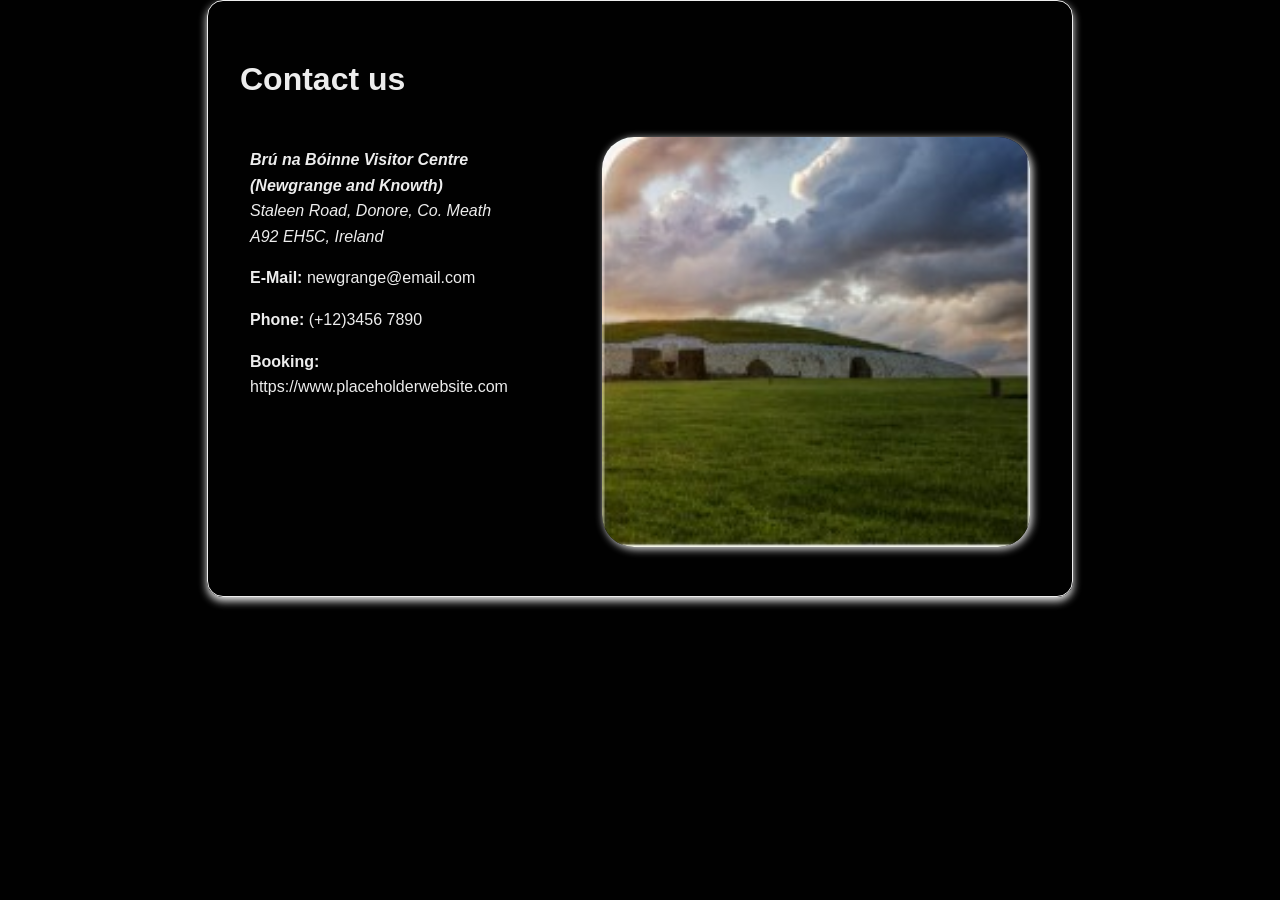
<file: contact.html>
<!DOCTYPE html>
<html lang="en">
  <head>
    <title>Contact details</title>

    <meta charset="UTF-8">
    <meta name="description" content="Contact details">
    <meta name="keywords" content="Contact details, telephone number, e-mail, address, links">
    <meta name="author" content="Group 1">

    <meta name="viewport" content="width=device-width, initial-scale=1.0">

    <link rel="stylesheet" href="css/styles.css">

</head>

<body>

  <main class="pageContainer">
    <h1>Contact us</h1>
    <section id="contactContainer">
      <div id="contactBox">
        <address><b>Brú na Bóinne Visitor Centre (Newgrange and Knowth)</b><br>
                  Staleen Road, Donore, Co. Meath<br>
                  A92 EH5C, Ireland
        </address>
        <p><b>E-Mail: </b><a href="mailto:newgrange@email.com">newgrange@email.com</a></p>
        <p><b>Phone: </b>(+12)3456 7890</p>
        <p><b>Booking: </b><a href="https://www.placeholderwebsite.com" target="_blank">https://www.placeholderwebsite.com</a></p>
      </div>
      <figure id="contactImgBox">
        <img src="img/helpImg06.jpg" alt="alt text for an contact image" id="contactImg"> 
      </figure>
    </section>
  </main>


  </body>
</html>
</file>
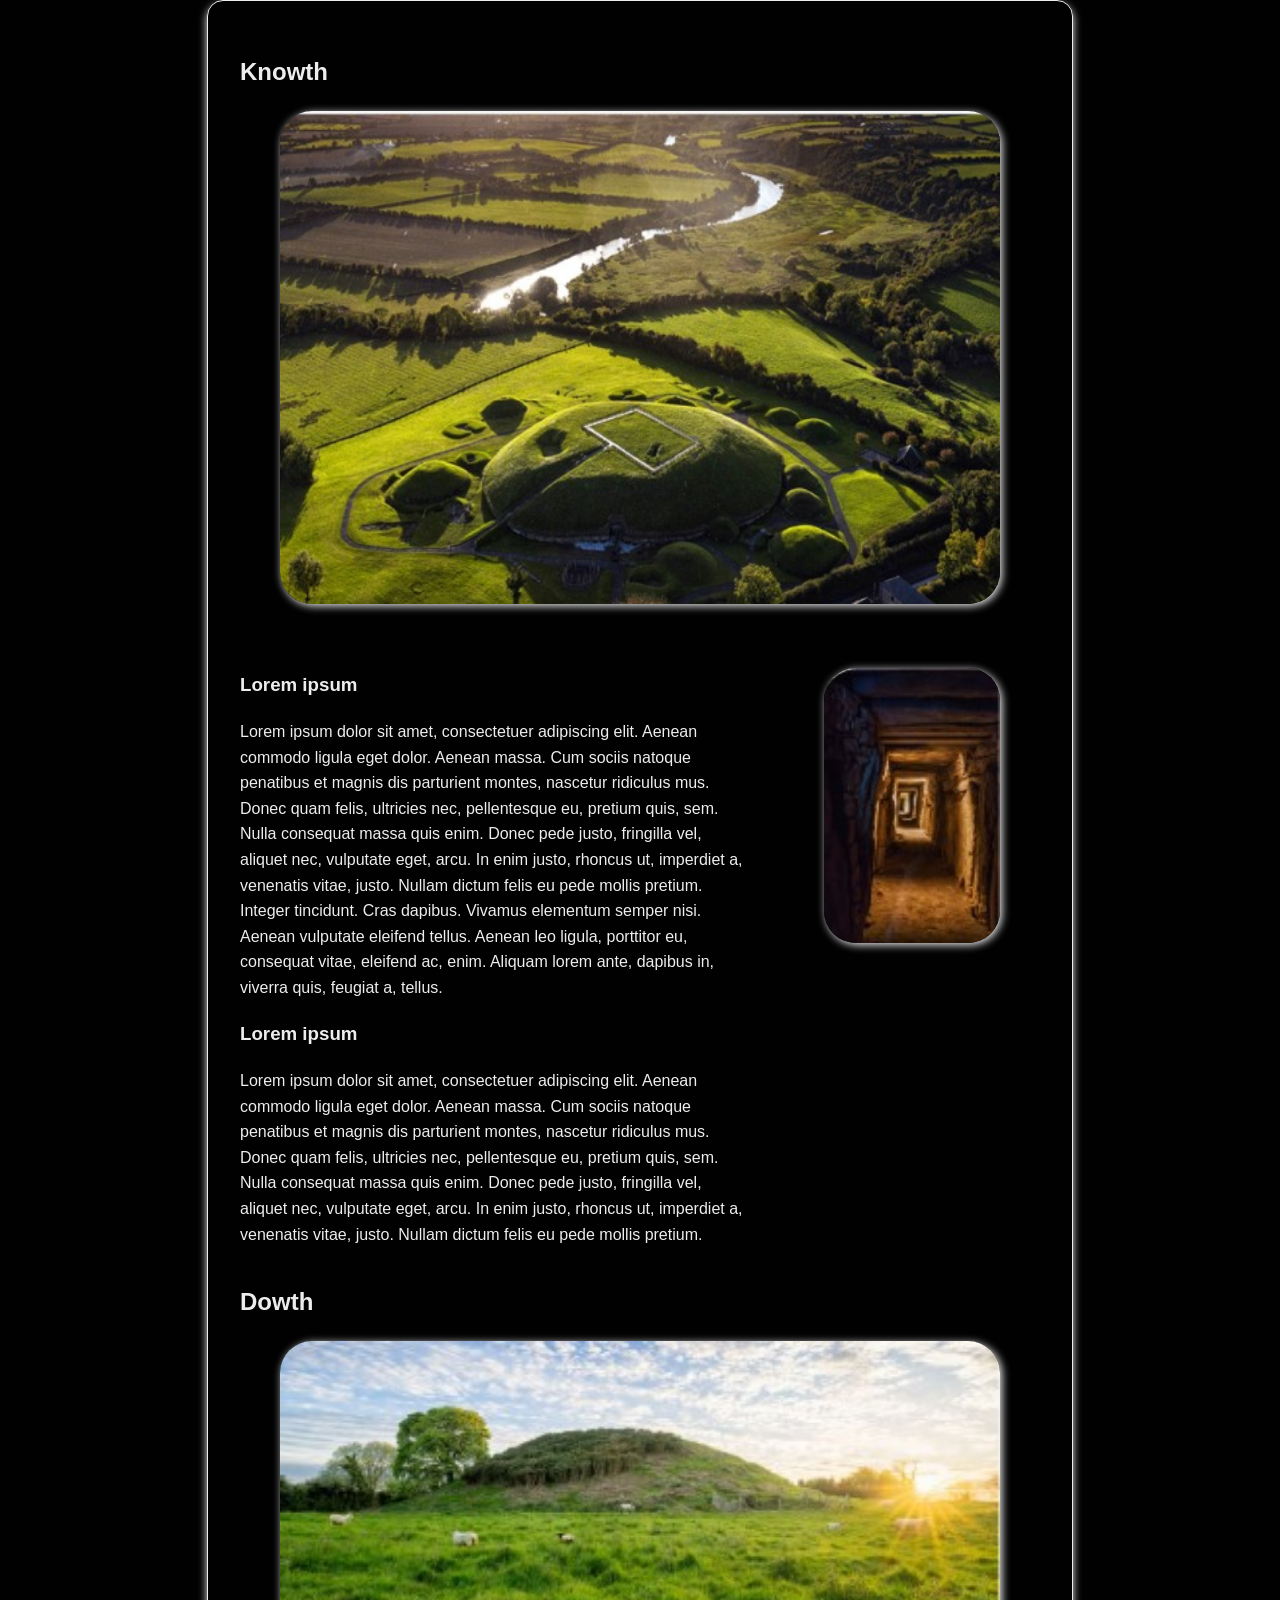
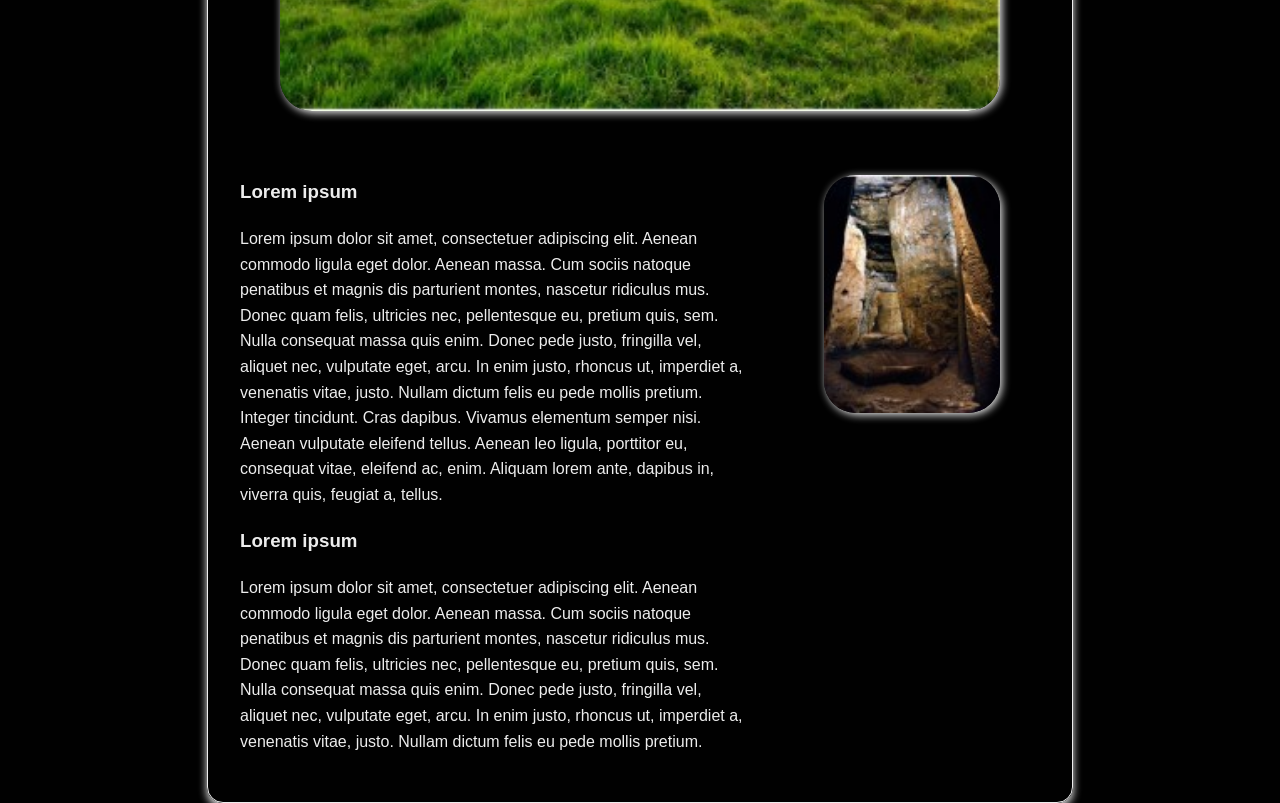
<file: knowthDowth.html>
<!DOCTYPE html>
<html lang="en">
  <head>
    <title>Knowth and Dowth</title>

    <meta charset="UTF-8">
    <meta name="description" content="Knowth and Dowth">
    <meta name="keywords" content="Knowth and Dowth, information, other nearby sites">
    <meta name="author" content="Group 1">

    <meta name="viewport" content="width=device-width, initial-scale=1.0">

    <link rel="stylesheet" href="css/styles.css">

</head>

<body>

  <main class="pageContainer">
    <article class="siteContainer">
      <header class="sitesHeader">
        <h1>Knowth</h1>
        <figure class="figureImgTop">
          <img src="img/knowth01.jpg" alt="alt text of the image of Knowth" class="sitesImgTop">
        </figure>
      </header>
      <section class="sitesContent">
        <h3>Lorem ipsum</h3>
        <p>Lorem ipsum dolor sit amet, consectetuer adipiscing elit. Aenean commodo ligula eget dolor. Aenean massa. Cum sociis natoque penatibus et magnis dis parturient montes, nascetur ridiculus mus. Donec quam felis, ultricies nec, pellentesque eu, pretium quis, sem. Nulla consequat massa quis enim. Donec pede justo, fringilla vel, aliquet nec, vulputate eget, arcu. In enim justo, rhoncus ut, imperdiet a, venenatis vitae, justo. Nullam dictum felis eu pede mollis pretium. Integer tincidunt. Cras dapibus. Vivamus elementum semper nisi. Aenean vulputate eleifend tellus. Aenean leo ligula, porttitor eu, consequat vitae, eleifend ac, enim. Aliquam lorem ante, dapibus in, viverra quis, feugiat a, tellus. </p>
        <h3>Lorem ipsum</h3>
        <p>Lorem ipsum dolor sit amet, consectetuer adipiscing elit. Aenean commodo ligula eget dolor. Aenean massa. Cum sociis natoque penatibus et magnis dis parturient montes, nascetur ridiculus mus. Donec quam felis, ultricies nec, pellentesque eu, pretium quis, sem. Nulla consequat massa quis enim. Donec pede justo, fringilla vel, aliquet nec, vulputate eget, arcu. In enim justo, rhoncus ut, imperdiet a, venenatis vitae, justo. Nullam dictum felis eu pede mollis pretium. </p>
      </section>  
      <figure class="figureImgside">
        <img src="img/knowth02.jpg" alt="image of Kn" class="sitesImgaside">
      </figure>
    </article>

    <article class="siteContainer">
      <header class="sitesHeader">
        <h1>Dowth</h1>
        <figure class="figureImgTop">
          <img src="img/dowth01.jpg" alt="alt text of the image of Dowth" class="sitesImgTop">
        </figure>
      </header>
      <section class="sitesContent">
        <h3>Lorem ipsum</h3>
        <p>Lorem ipsum dolor sit amet, consectetuer adipiscing elit. Aenean commodo ligula eget dolor. Aenean massa. Cum sociis natoque penatibus et magnis dis parturient montes, nascetur ridiculus mus. Donec quam felis, ultricies nec, pellentesque eu, pretium quis, sem. Nulla consequat massa quis enim. Donec pede justo, fringilla vel, aliquet nec, vulputate eget, arcu. In enim justo, rhoncus ut, imperdiet a, venenatis vitae, justo. Nullam dictum felis eu pede mollis pretium. Integer tincidunt. Cras dapibus. Vivamus elementum semper nisi. Aenean vulputate eleifend tellus. Aenean leo ligula, porttitor eu, consequat vitae, eleifend ac, enim. Aliquam lorem ante, dapibus in, viverra quis, feugiat a, tellus. </p>
        <h3>Lorem ipsum</h3>
        <p>Lorem ipsum dolor sit amet, consectetuer adipiscing elit. Aenean commodo ligula eget dolor. Aenean massa. Cum sociis natoque penatibus et magnis dis parturient montes, nascetur ridiculus mus. Donec quam felis, ultricies nec, pellentesque eu, pretium quis, sem. Nulla consequat massa quis enim. Donec pede justo, fringilla vel, aliquet nec, vulputate eget, arcu. In enim justo, rhoncus ut, imperdiet a, venenatis vitae, justo. Nullam dictum felis eu pede mollis pretium. </p>
      </section>  
      <figure class="figureImgside">
        <img src="img/dowth02.jpg" alt="image of Dowth" class="sitesImgaside">
      </figure>
    </article>
  </main>
  

  
  </body>
</html>
</file>
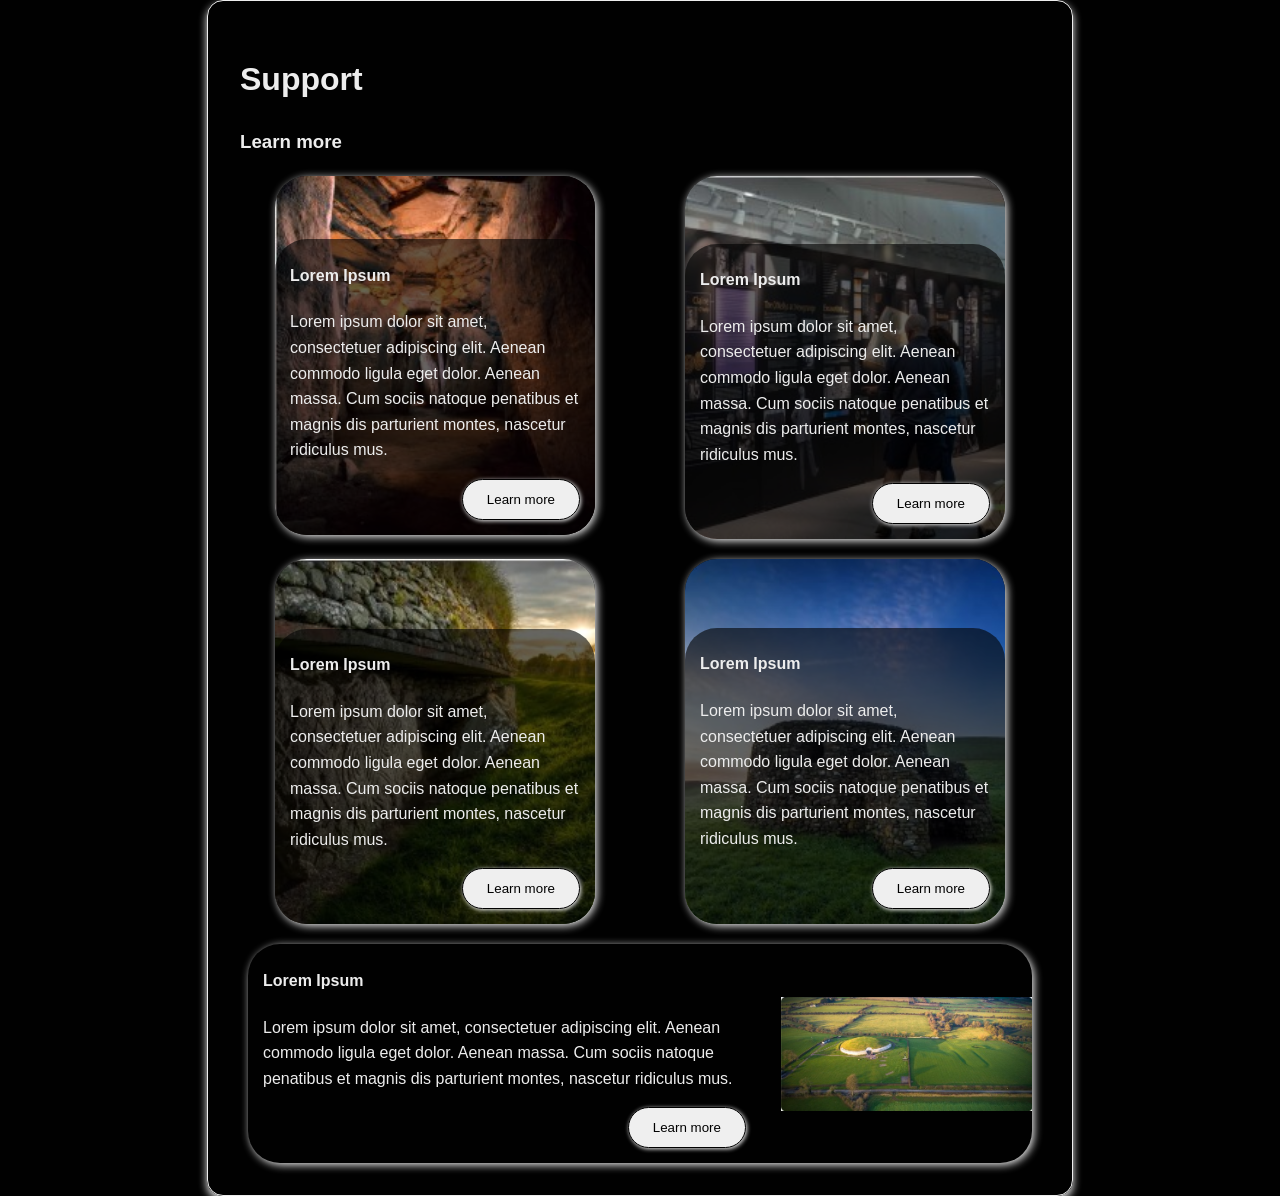
<file: support.html>
<!DOCTYPE html>
<html lang="en">
  <head>
    <title>Helping/Supporting visitors</title>

    <meta charset="UTF-8">
    <meta name="description" content="Helping visitors">
    <meta name="keywords" content="Helping visitors, support, contact, address, telephone number, e-mail, more information">
    <meta name="author" content="Group 1">

    <meta name="viewport" content="width=device-width, initial-scale=1.0">

    <link rel="stylesheet" href="css/styles.css">

</head>

<body>

  <main class="pageContainer">
    <hgroup>
      <h1>Support</h1>
      <h3>Learn more</h3>
    </hgroup>

    <section class="row">
      <div class="column">
        <div class="cardContainer">
          <figure>
            <img src="img/helpImg01.jpg" alt="image of #" class="cardImg">
          </figure>
          <div class="textContainer">
            <h4>Lorem Ipsum</h4>
            <p>Lorem ipsum dolor sit amet, consectetuer adipiscing elit. Aenean commodo ligula eget dolor. Aenean massa. Cum sociis natoque penatibus et magnis dis parturient montes, nascetur ridiculus mus. </p>
            <button class="cardBtn" onclick()="" >Learn more</button>
          </div>
        </div>
      </div>

      <div class="column">
        <div class="cardContainer">
          <figure>
            <img src="img/helpImg02.jpg" alt="image of #" class="cardImg">
          </figure>
          <div class="textContainer">
            <h4>Lorem Ipsum</h4>
            <p>Lorem ipsum dolor sit amet, consectetuer adipiscing elit. Aenean commodo ligula eget dolor. Aenean massa. Cum sociis natoque penatibus et magnis dis parturient montes, nascetur ridiculus mus. </p>
            <button class="cardBtn" onclick()="" >Learn more</button>
          </div>
        </div>
      </div>

      <div class="column">
        <div class="cardContainer">
          <figure>
            <img src="img/helpImg03.jpg" alt="image of #" class="cardImg">
          </figure>
          <div class="textContainer">
            <h4>Lorem Ipsum</h4>
            <p>Lorem ipsum dolor sit amet, consectetuer adipiscing elit. Aenean commodo ligula eget dolor. Aenean massa. Cum sociis natoque penatibus et magnis dis parturient montes, nascetur ridiculus mus. </p>
            <button class="cardBtn" onclick()="" >Learn more</button>
          </div>
        </div>
      </div>

      <div class="column">
        <div class="cardContainer">
          <figure>
            <img src="img/helpImg04.jpg" alt="image of #" class="cardImg">
          </figure>
          <div class="textContainer">
            <h4>Lorem Ipsum</h4>
            <p>Lorem ipsum dolor sit amet, consectetuer adipiscing elit. Aenean commodo ligula eget dolor. Aenean massa. Cum sociis natoque penatibus et magnis dis parturient montes, nascetur ridiculus mus. </p>
            <button class="cardBtn" onclick()="" >Learn more</button>
          </div>
        </div>
      </div>

      <div class="column">
        <div class="cardContainer">
          <figure>
            <img src="img/helpImg05.jpg" alt="image of #" class="cardImg">
          </figure>
          <div class="textContainer">
            <h4>Lorem Ipsum</h4>
            <p>Lorem ipsum dolor sit amet, consectetuer adipiscing elit. Aenean commodo ligula eget dolor. Aenean massa. Cum sociis natoque penatibus et magnis dis parturient montes, nascetur ridiculus mus. </p>
            <button class="cardBtn" onclick()="" >Learn more</button>
          </div>
        </div>
      </div>
    </section>
       
  </main>


  </body>
</html>
</file>
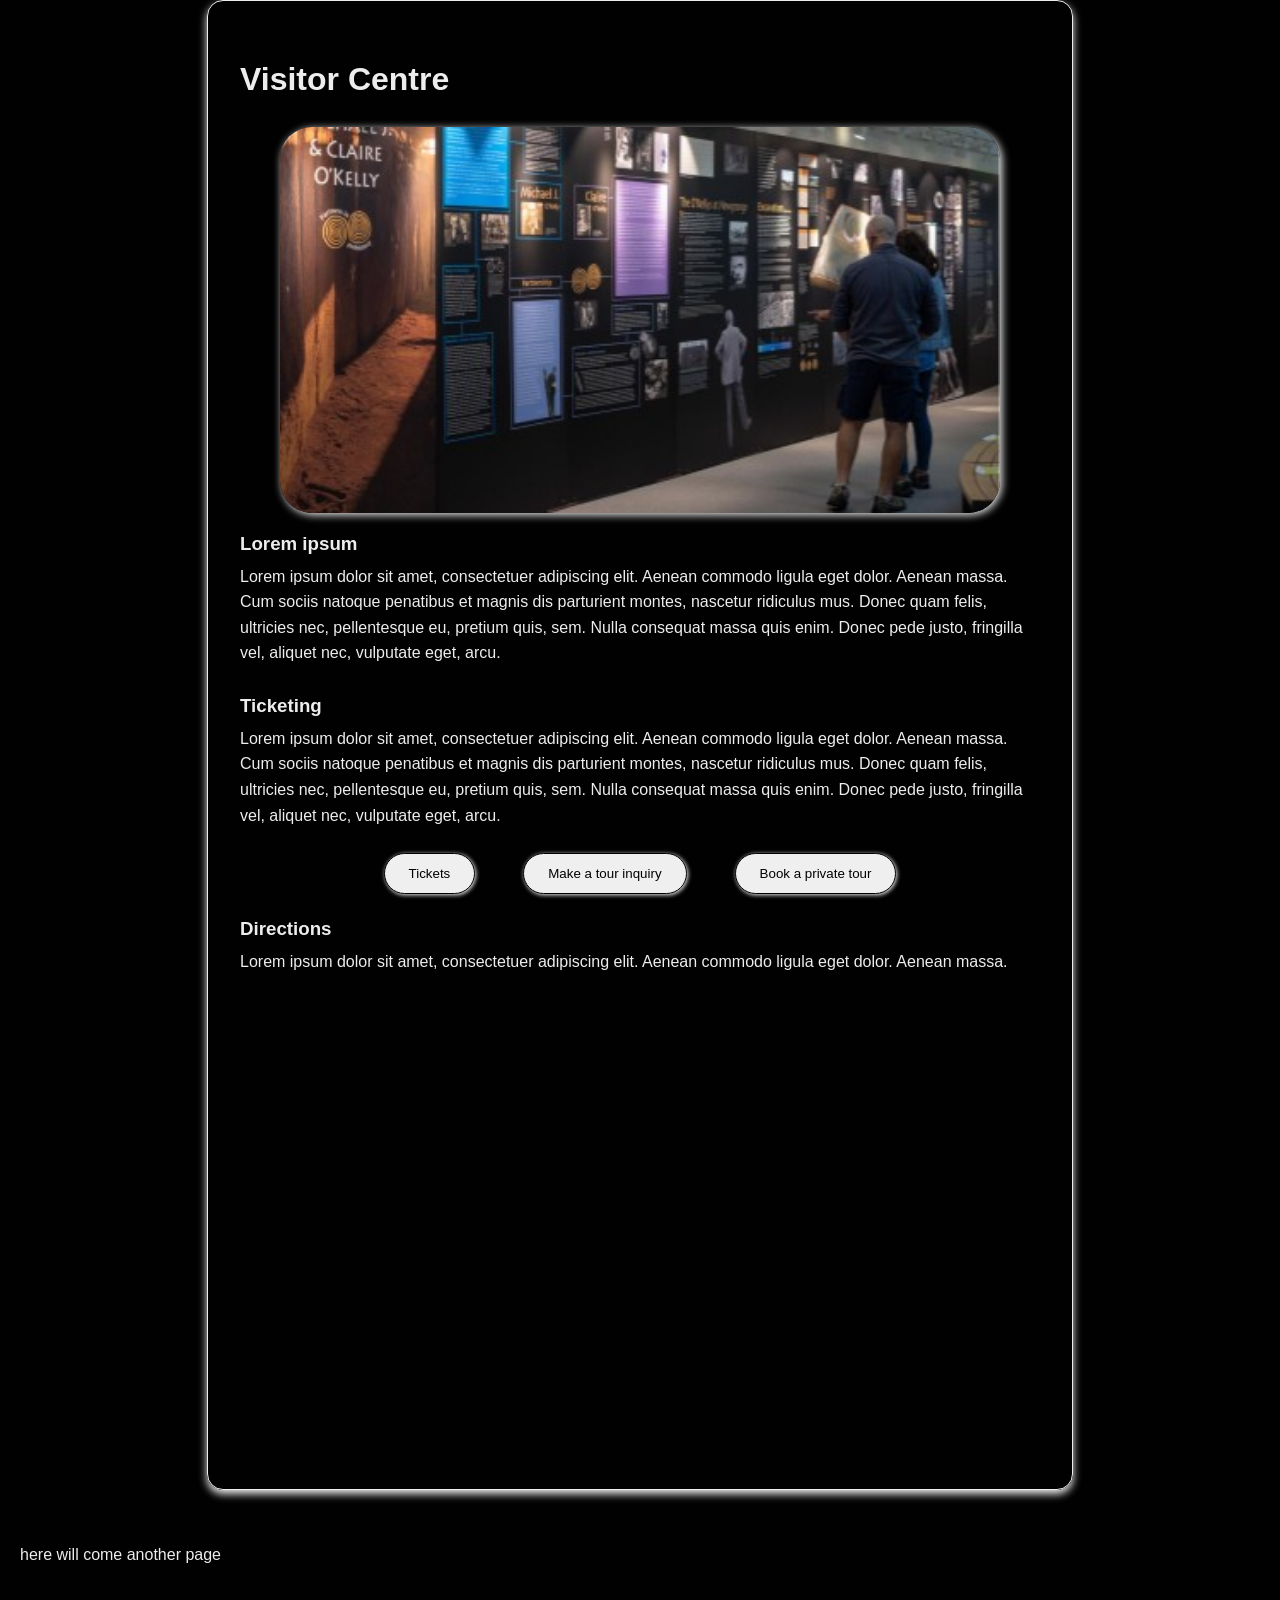
<file: visitorcentre.html>
<!DOCTYPE html>
<html lang="en">
  <head>
    <title>Visitor Centre</title>

    <meta charset="UTF-8">
    <meta name="description" content="Visitor Centre">
    <meta name="keywords" content="Visitor Centre, visit, tickets, tours, directions, booking">
    <meta name="author" content="Group 1">

    <meta name="viewport" content="width=device-width, initial-scale=1.0">

    <link rel="stylesheet" href="css/styles.css">

</head>

<body>

  <main class="pageContainer">
    <header>
      <h1>Visitor Centre</h1>
      <figure>
        <img src="img/visitorcentre.jpg" alt="alt text of the image of the visitor centre" id="centreImg">
      </figure>
    </header>
    <article>
        <section>
        <h3 class="visitorh3">Lorem ipsum</h3>
        <p class="visitorP">
          Lorem ipsum dolor sit amet, consectetuer adipiscing elit. Aenean commodo ligula eget dolor. Aenean massa. Cum sociis natoque penatibus et magnis dis parturient montes, nascetur ridiculus mus. Donec quam felis, ultricies nec, pellentesque eu, pretium quis, sem. Nulla consequat massa quis enim. Donec pede justo, fringilla vel, aliquet nec, vulputate eget, arcu.
        </p>
        </section>

        <section>
        <h3 class="visitorh3">Ticketing</h3>
        <p class="visitorP">
          Lorem ipsum dolor sit amet, consectetuer adipiscing elit. Aenean commodo ligula eget dolor. Aenean massa. Cum sociis natoque penatibus et magnis dis parturient montes, nascetur ridiculus mus. Donec quam felis, ultricies nec, pellentesque eu, pretium quis, sem. Nulla consequat massa quis enim. Donec pede justo, fringilla vel, aliquet nec, vulputate eget, arcu.
        </p>
        <div id="visitorBtnsDiv">
          <button class="visitorBtn">Tickets</button>
          <button class="visitorBtn">Make a tour inquiry</button>
          <button class="visitorBtn">Book a private tour</button>
        </div>
        </section>

        <section>
        <h3 class="visitorh3">Directions</h3>
        <p class="visitorP">
          Lorem ipsum dolor sit amet, consectetuer adipiscing elit. Aenean commodo ligula eget dolor. Aenean massa.
        </p>
        <iframe src="https://www.google.com/maps/embed?pb=!1m18!1m12!1m3!1d2362.390537208666!2d-6.452356023361912!3d53.69348684869296!2m3!1f0!2f0!3f0!3m2!1i1024!2i768!4f13.1!3m3!1m2!1s0x4867385f175d4099%3A0x3554fb99cd020741!2sBr%C3%BA%20na%20B%C3%B3inne%20Visitor%20Centre%20Newgrange%20and%20Knowth!5e0!3m2!1sen!2sie!4v1771976992413!5m2!1sen!2sie" width="800" height="450" style="border:0;" allowfullscreen="" loading="lazy" referrerpolicy="no-referrer-when-downgrade"></iframe>
        </section>
      </article>
  </main>

  <footer>
    <p>here will come another page</p>
  </footer>

  
  </body>
</html>
</file>
<file: css/styles.css>
/* Define CSS variables globally */
:root {
  --primary-color: rgba(107, 166, 234, 1); /* Main blue colour */
  --secondary-color: rgba(237, 237, 237, 1); /* Light background colour for sections */
  --background-color: rgba(1, 1, 1, 1); /* Background colour for the body */
  --text-color: rgba(237, 237, 237, 1);; /* General text colour */
  --button-text-color: rgba(237, 237, 237, 1);; /* Text colour for buttons */
  --hover-color: rgba(107, 166, 234, 1);; /* Button hover colour */
}

body {
  margin: 0;
  font-family: Plus Jakarta Sans, Arial, sans-serif;
  background-color: var(--background-color);
  color: var(--text-color);
}

.pageContainer {
  max-width: 800px;
  margin: 0 auto;
  padding: 2rem;
  border-radius: 1rem;
  border: 1px solid var(--secondary-color);
  box-shadow: 0 4px 8px var(--secondary-color, 0.1);
  line-height: 1.6; /* Improve readability */
}

/* styles for Knowth and Dowth */
.siteContainer {
  display: grid;
  grid-template-columns: 2fr 1fr;
  gap: 2rem;
}

.sitesHeader {
  grid-column: 1 / -1;
}

.sitesContent {
  grid-column: 1;
}

.figureImgside {
  grid-column: 2;
}

.sitesImgTop, .sitesImgaside {
  width: 100%;
  height: auto;
  border-radius: 2rem;
  box-shadow: 2px 2px 8px var(--secondary-color, 0.1);
}

/* to make images responsive */
.siteContainer img {
  width: 100%;
  height: auto;
  display: block;
}

@media (max-width: 768px) {
  .siteContainer {
    grid-template-columns: 1fr;
  }
}

/* styles for the visitor centre page */
  #centreImg {
    display: block;
    margin: auto;
    width: 100%;
    height: auto;
    border-radius: 2rem;
    box-shadow: 2px 2px 8px var(--secondary-color, 0.1);
  }

.visitorh3 {
  margin: 0px 0px 5px 0px;
}

.visitorP {
  margin: 0px 0px 25px 0px;
}

#visitorBtnsDiv {
  margin: 20px 0px;
  display: flex;
  justify-content: center;  /* Centres buttons horizontally */
  gap: 3rem;  
}

.visitorBtn {
  padding: 0.75rem 1.5rem;;
  border: 0.5px var(--background-color) solid;
  border-radius: 2rem;
  box-shadow: 1px 1px 4px var(--secondary-color, 0.2); 
  cursor: pointer;
}

.visitorBtn:hover {
  background: var(--hover-color);
}

/* styles of the support page */
.row {
  display: grid;
  grid-template-columns: repeat(2, 1fr); /* 2 cards per row */
  gap: 20px;
}

/* Make the 5th card span full width */
.row .column:nth-child(5) {
  grid-column: 1 / -1;
}

.column {
  flex: 1 1 33.3%;
  padding: 0 8px;
}

.cardContainer {
  position: relative;  /* IMPORTANT */
  box-shadow: 2px 2px 8px var(--secondary-color, 0.1);
  overflow: hidden; /* keeps overlay clean */
  max-width: 320px;
  margin: 0 auto;
  border-radius: 2rem;
}

.cardContainer figure {
  margin: 0;    /* remove default figure margin */
}

.cardImg {
  display: block;
  width: 100%;
  height: auto;
}

/* Text overlay */
.textContainer {
  box-sizing: border-box; /* prevents overflow */
  position: absolute;
  bottom: 0;   /* stick to bottom */
  left: 0;
  width: 100%;
  padding: 2px 15px 15px 15px;
  background: rgba(0, 0, 0, 0.6);   /* darker overlay */
  color: var(--secondary-color);
  border-radius: 2rem;
}

.cardBtn {
  display: block;
  margin-left: auto;
  padding: 0.75rem 1.5rem;;
  border: 0.5px var(--background-color) solid;
  border-radius: 2rem;
  box-shadow: 1px 1px 4px var(--secondary-color, 0.2); 
  cursor: pointer;
}

.cardBtn:hover {
  background: var(--hover-color);
}

/* styles and positioning for the 5th card container */
.row .column:nth-child(5) .cardContainer {
  max-width: 100%;
}

/* Remove overlay positioning for 5th card */
.row .column:nth-child(5) .textContainer {
  position: static;
  background: none;
  color: var(--secondary-color);
  border-radius: 2rem;
  width: 100%;
}

/* Make 5th card horizontal */
.row .column:nth-child(5) .cardContainer {
  display: flex;
  align-items: center;
  gap: 20px;
}

/* Image on the right */
.row .column:nth-child(5) figure {
  order: 2;
  width: 50%;
}

.row .column:nth-child(5) .cardImg {
  display: block;
  width: 100%;
  height: auto;
}

/* Text on the left */
.row .column:nth-child(5) .textContainer {
  order: 1;
}

@media (max-width: 768px) {
  .row {
    grid-template-columns: 1fr; /* stack cards */
  }

  .row .column:nth-child(5) {
    grid-column: auto;
  }

  .row .column:nth-child(5) .cardContainer {
    flex-direction: column;
  }
}

/* styles of the contact page */
#contactContainer {
  display: flex;
  justify-content: space-between;
  gap: 2rem;
  flex-wrap: wrap;
}

#contactBox {
  flex: 1;
  min-width: 300px;
  padding: 10px;
  margin: 10px auto 0px;
}

#contactImgBox {
  flex: 2;
  min-width: 100px;
  margin: auto;
  padding: 10px;
}

#contactImg {
  width: 100%;
  border-radius: 2rem;
  box-shadow: 2px 2px 8px var(--secondary-color, 0.1);
}

#contactBox a {
  text-decoration: none;
  color: var(--text-color);
}

/* styles of the footer page */
footer {
  padding: 40px 20px;
}

#footerWrapper {
  display: flex;
  justify-content: space-between;
  gap: 2rem;
  flex-wrap: wrap;
}

#footerAddressDiv {
  flex: 1;
  min-width: 200px;
}

#footerAddress a {
  text-decoration: none;
  color: var(--text-color);
}

#navFooter {
  flex: 2;
  min-width: 300px;
}

#footerAddressDiv, #navFooter {
  margin: 1rem;
  padding: 0.5rem;
  font-size: 1rem;
}

#navFooter ul {
  display: grid;
  grid-template-columns: repeat(3, 1fr);
  grid-template-rows: repeat(4, auto);
  gap: 0.5rem 2rem;
  padding: 0;
  margin: 0;
  list-style: none;
}

li a {
  display: block;
  color: var(--text-color);
  text-align: left;
  text-decoration: none;
  padding: 0px 0px 0px 20px;
}

li a:hover {
  color: var(--primary-color);
}

small {
  margin: 1.4rem;
}

/* Responsive */
@media (max-width: 768px) {
  #footerWrapper {
    flex-direction: column;
  }

  #navFooter ul {
    grid-template-columns: repeat(2, 1fr);
  }
}

@media (max-width: 480px) {
  #navFooter ul {
    grid-template-columns: 1fr;
  }
}
</file>
